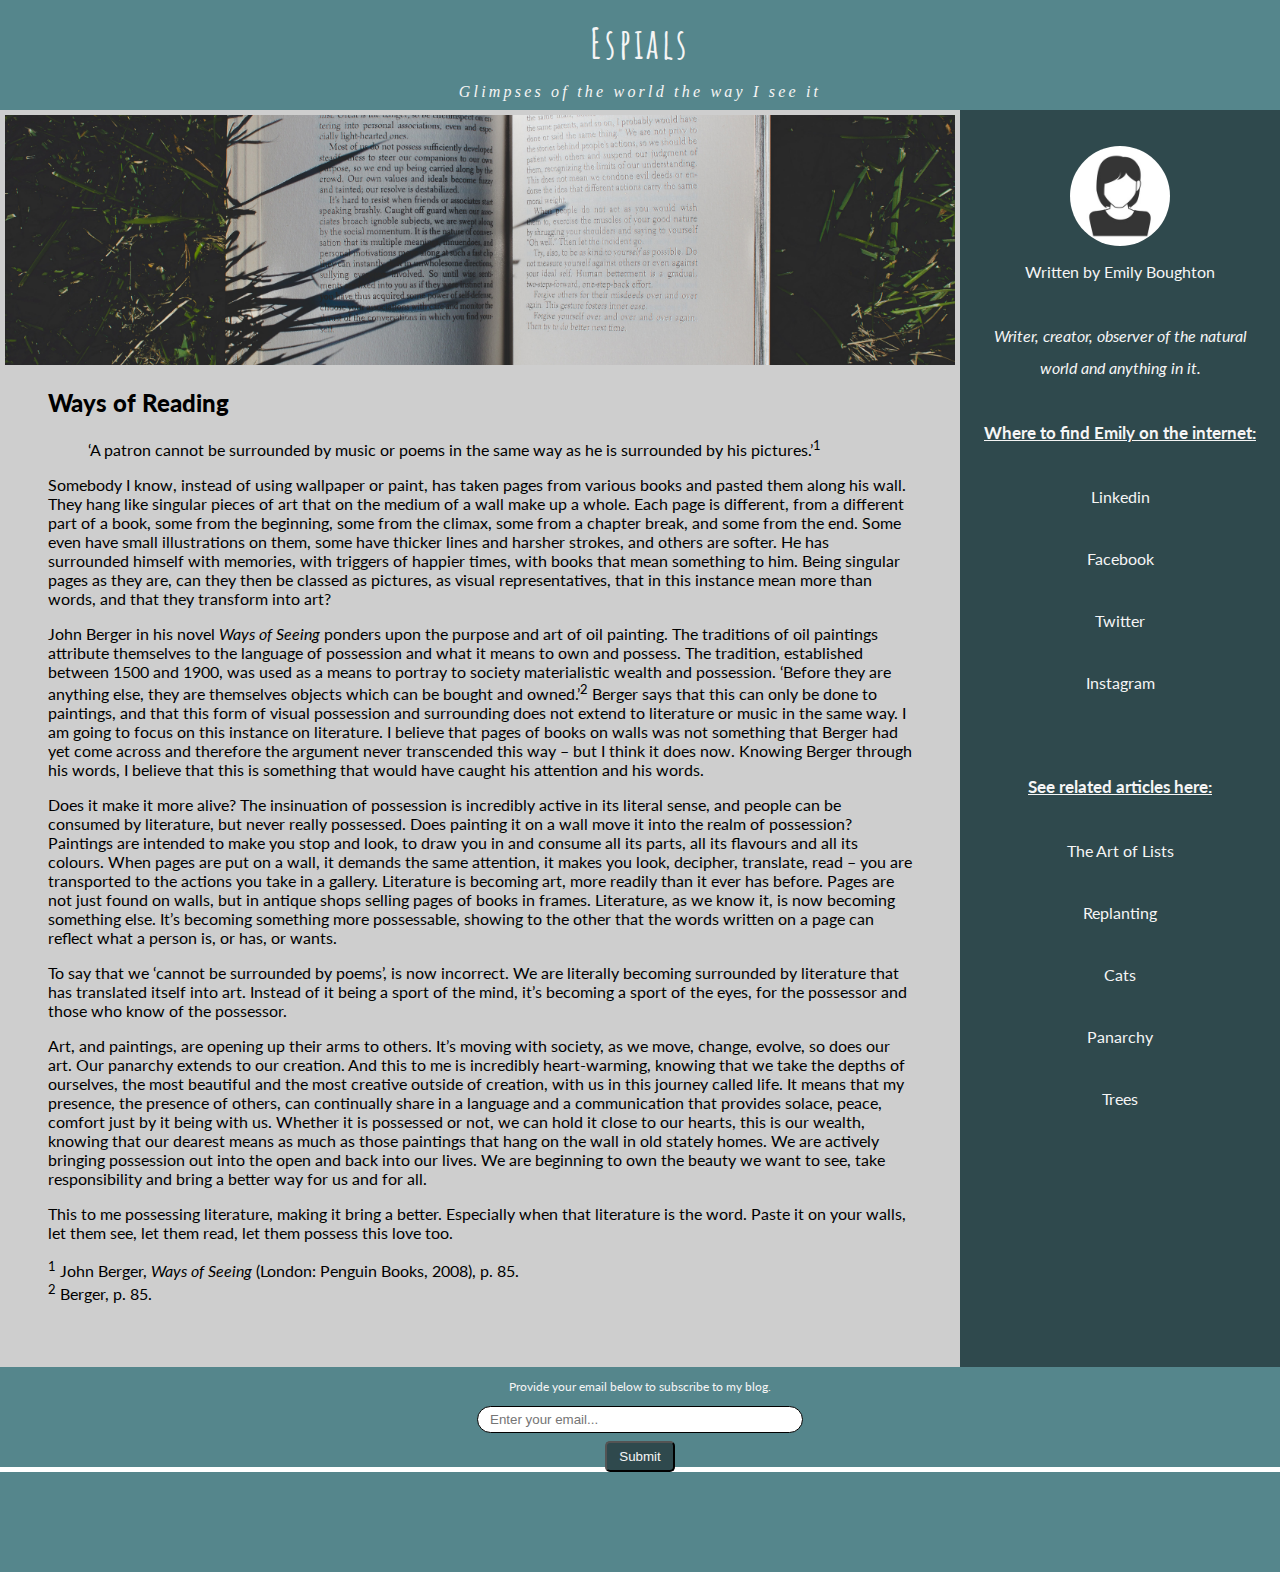
<file: blog.html>
<!DOCTYPE html>
<html>
  <head>
    <meta charset="utf-8">
    <meta name="viewport" content="width=device-width, initial-scale=1.0">
    <title>Espials - Ways of Reading</title>
    <link rel="stylesheet" href="css/blog.css">
  </head>

  <body>
    <div class="container">
      <header>
        <a href="index.html">
          <h1>Espials</h1>
          <p><em>Glimpses of the world the way I see it</em></p>
        </a>
      </header>

      <main>
        <img src="images/reading.png" alt="Book in the grass">

        <h2><b>Ways of Reading</b></h2>

        <blockquote>‘A patron cannot be surrounded by music or poems in the same way as he is surrounded by his pictures.’<sup>1</sup></blockquote>

        <p>Somebody I know, instead of using wallpaper or paint, has taken pages from various books and pasted them along his wall. They hang like singular pieces of art that on the medium of a wall make up a whole. Each page is different, from a different part of a book, some from the beginning, some from the climax, some from a chapter break, and some from the end. Some even have small illustrations on them, some have thicker lines and harsher strokes, and others are softer. He has surrounded himself with memories, with triggers of happier times, with books that mean something to him. Being singular pages as they are, can they then be classed as pictures, as visual representatives, that in this instance mean more than words, and that they transform into art?</p>

        <p>John Berger in his novel <em>Ways of Seeing</em> ponders upon the purpose and art of oil painting. The traditions of oil paintings attribute themselves to the language of possession and what it means to own and possess. The tradition, established between 1500 and 1900, was used as a means to portray to society materialistic wealth and possession. ‘Before they are anything else, they are themselves objects which can be bought and owned.’<sup>2</sup> Berger says that this can only be done to paintings, and that this form of visual possession and surrounding does not extend to literature or music in the same way. I am going to focus on this instance on literature. I believe that pages of books on walls was not something that Berger had yet come across and therefore the argument never transcended this way – but I think it does now. Knowing Berger through his words, I believe that this is something that would have caught his attention and his words.</p>

        <p>Does it make it more alive? The insinuation of possession is incredibly active in its literal sense, and people can be consumed by literature, but never really possessed. Does painting it on a wall move it into the realm of possession? Paintings are intended to make you stop and look, to draw you in and consume all its parts, all its flavours and all its colours. When pages are put on a wall, it demands the same attention, it makes you look, decipher, translate, read – you are transported to the actions you take in a gallery. Literature is becoming art, more readily than it ever has before. Pages are not just found on walls, but in antique shops selling pages of books in frames. Literature, as we know it, is now becoming something else. It’s becoming something more possessable, showing to the other that the words written on a page can reflect what a person is, or has, or wants.</p>

        <p>To say that we ‘cannot be surrounded by poems’, is now incorrect. We are literally becoming surrounded by literature that has translated itself into art. Instead of it being a sport of the mind, it’s becoming a sport of the eyes, for the possessor and those who know of the possessor.</p>

        <p>Art, and paintings, are opening up their arms to others. It’s moving with society, as we move, change, evolve, so does our art. Our panarchy extends to our creation. And this to me is incredibly heart-warming, knowing that we take the depths of ourselves, the most beautiful and the most creative outside of creation, with us in this journey called life. It means that my presence, the presence of others, can continually share in a language and a communication that provides solace, peace, comfort just by it being with us. Whether it is possessed or not, we can hold it close to our hearts, this is our wealth, knowing that our dearest means as much as those paintings that hang on the wall in old stately homes. We are actively bringing possession out into the open and back into our lives. We are beginning to own the beauty we want to see, take responsibility and bring a better way for us and for all.</p>

        <p>This to me possessing literature, making it bring a better. Especially when that literature is the word. Paste it on your walls, let them see, let them read, let them possess this love too.</p>

        <p><sup>1</sup> John Berger, <em>Ways of Seeing</em> (London: Penguin Books, 2008), p. 85. <br>
          <sup>2</sup> Berger, p. 85.</p>
      </main>

      <section class="sidebar">
        <div class="auth-info">
          <figure>
            <img src="images/female avatar.png" alt="Author Avatar" id="avatar">
            <figcaption>Written by Emily Boughton</figcaption>
          </figure>
          <p><em>Writer, creator, observer of the natural world and anything in it.</em></p>
          <h3><u>Where to find Emily on the internet:</u></h3>
          <a href="#blank" target="_blank">Linkedin</a>
          <a href="#blank" target="_blank">Facebook</a>
          <a href="#blank" target="_blank">Twitter</a>
          <a href="#blank" target="_blank">Instagram</a>
        </div>

        <div class="prev-blogs">
          <h3><u>See related articles here:</u></h3>
          <nav>
            <a href="#blank" target="_blank">The Art of Lists</a>
            <a href="#blank" target="_blank">Replanting</a>
            <a href="#blank" target="_blank">Cats</a>
            <a href="#blank" target="_blank">Panarchy</a>
            <a href="#blank" target="_blank">Trees</a>
          </nav>
        </div>
      </section>

      <footer>
        <p>Provide your email below to subscribe to my blog.</p>
        <form class="subscribe" action="index.html" method="post">
          <input type="text" name="email" placeholder="Enter your email..."><br>
          <input type="submit" value="Submit">
        </form>
      <footer>
    </div>
  </body>
</html>
</file>
<file: css/blog.css>
@import url('https://fonts.googleapis.com/css2?family=Amatic+SC:wght@700&display=swap');
@import url('https://fonts.googleapis.com/css2?family=Lato&display=swap');

body {
 margin: auto;
}

.container {
  display: grid;
  grid-template-rows: auto 1fr auto 50px;
  grid-template-columns: auto;
  grid-template-areas:
    "hd"
    "main"
    "sd"
    "ft";
  text-align: center;
}

header {
  grid-area: hd;
  background-color: #55868c;
  letter-spacing: 0.2em;
  line-height: 0.7;
}

header a {
  text-decoration: none;
  color: #f5f5f5;
}

header h1 {
  font-family: 'Amatic SC', cursive;
  font-size: 42px;
}

header p{
  font-family: 'Garamond', serif;
}

.sidebar {
  grid-area: sd;
  background-color: #2F494D;
  color: #f5f5f5;
  font-family: 'Lato', sans-serif;
  padding: 20px;
}

.sidebar h3 {
  font-size: 17px;
}

.sidebar nav {
  display: flex;
  flex-direction: column;
}

.sidebar a{
  text-decoration: none;
  padding: 15px;
  color: #f5f5f5;
}

.sidebar a:hover{
  background-color: #55868c;
}

#avatar {
  align-self: center;
  width: 100px;
  height: 100px;
  border-radius: 50%;
}

.auth-info {
  display: flex;
  flex-direction: column;
  line-height: 2em;

}

.prev-blogs {
  line-height: 2em;
  padding-top: 40px;
}

main {
  grid-area: main;
  background-color: #cecece;
  font-family: 'Lato', sans-serif;
  text-align: left;
  padding: 5%;
}

main img {
  width: 110%;
  object-fit: cover;
  height: 250px;
  margin-left: -5%;
  margin-top: -5%;
}

.blog-text h2 {
  text-align: center;

}

.blog-text blockquote {
  text-align: center;
  font-size: 16px;
}

footer {
  grid-area: ft;
  padding-bottom: 100px;
  height: auto;
  background-color: #55868c;
  color: #f5f5f5;
  font-family: 'Lato', sans-serif;
  font-size: 12px;
}

input[type=text] {
  width: 300px;
  border: 1px solid black;
  border-radius: 20px;
  padding: 5px 12px;
  margin-bottom: 8px;
}

input[type=submit] {
  background-color: #2F494D;
  color: #f5f5f5;
  padding: 6px 12px;
  border-radius: 5px;
  cursor: pointer;
}


@media(min-width: 740px) and (max-width: 1000px)  {
  .container {
    display: grid;
    grid-template-rows: 110px 1fr 50px;
    grid-template-columns: repeat(5, 1fr);
    grid-template-areas:
      "hd hd hd hd hd"
      "main main main main sd"
      "ft ft ft ft ft";
    text-align: center;
  }
}

@media(min-width: 1001px) {
  .container {
    display: grid;
    grid-template-rows: 110px 1fr 50px;
    grid-template-columns: repeat(8, 1fr);
    grid-template-areas:
      "hd hd hd hd hd hd hd hd"
      "main main main main main main sd sd"
      "ft ft ft ft ft ft ft ft";
    text-align: center;
  }
}
</file>
